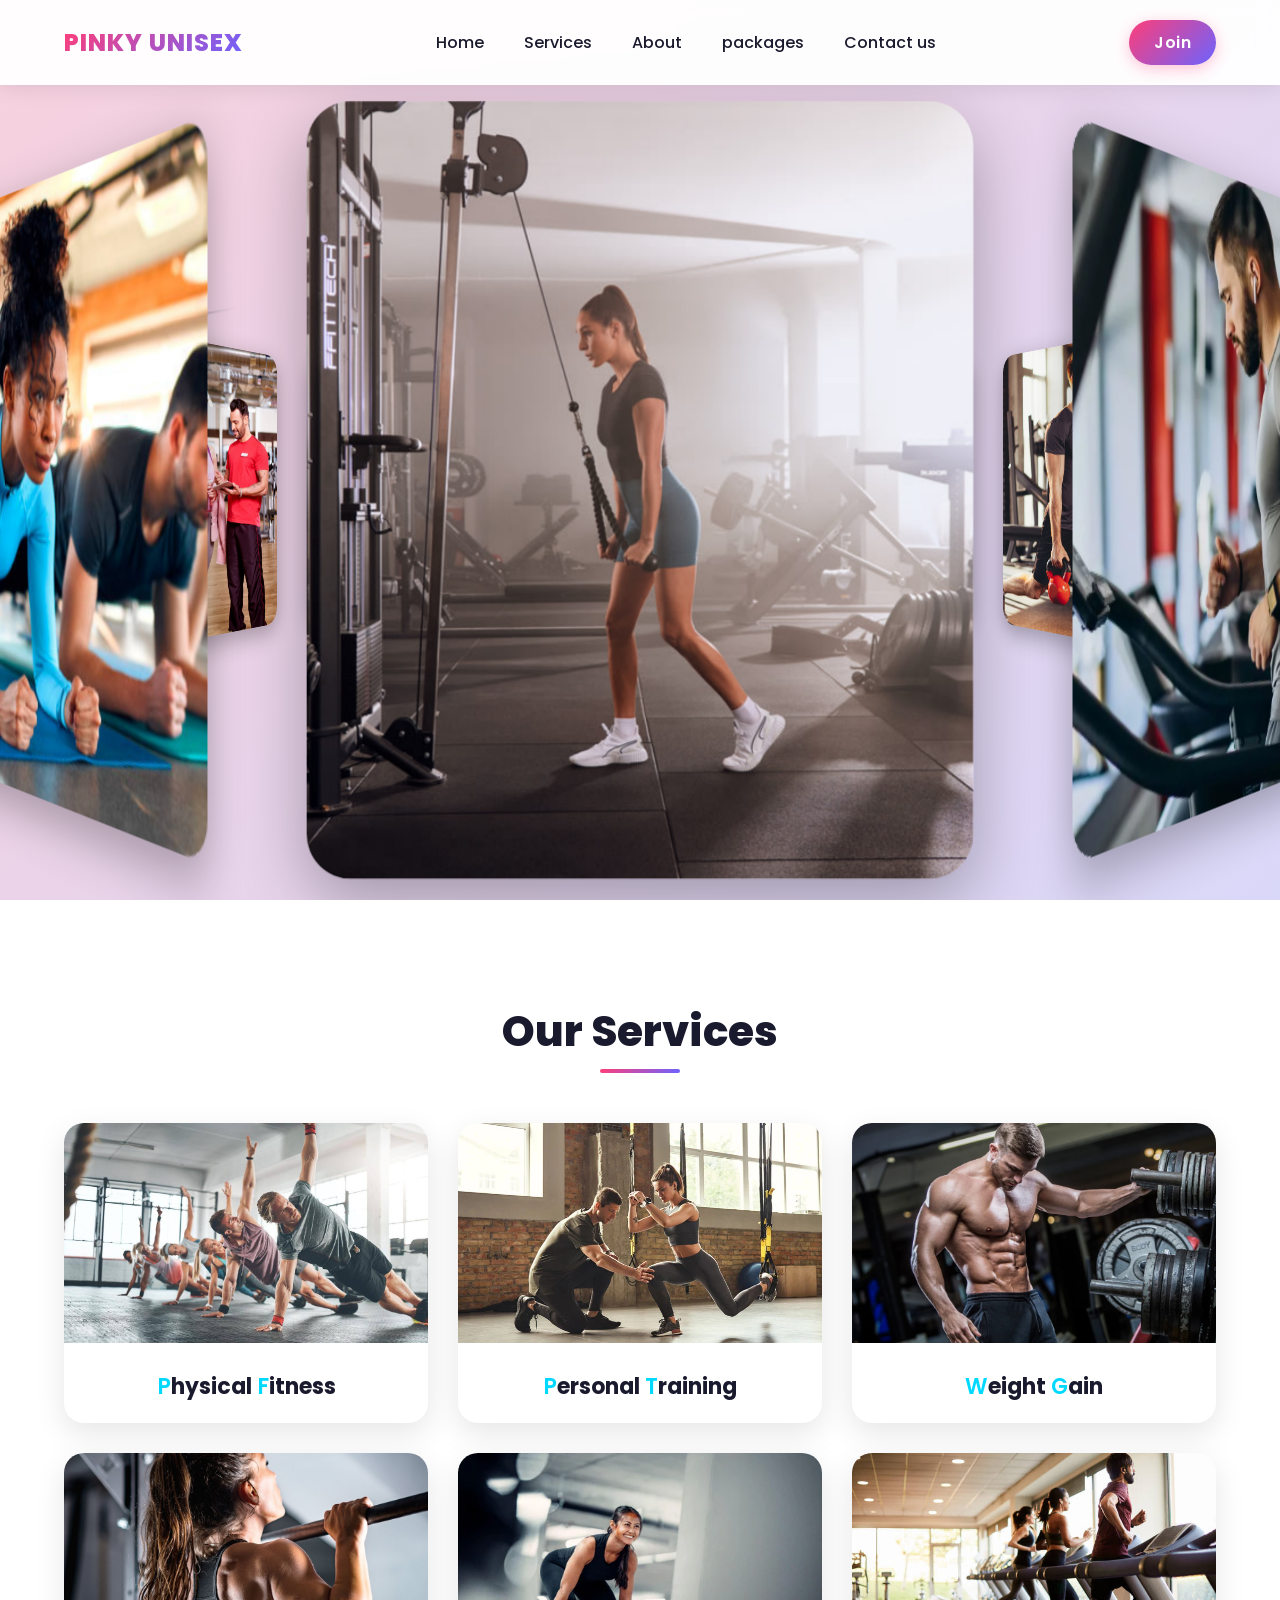
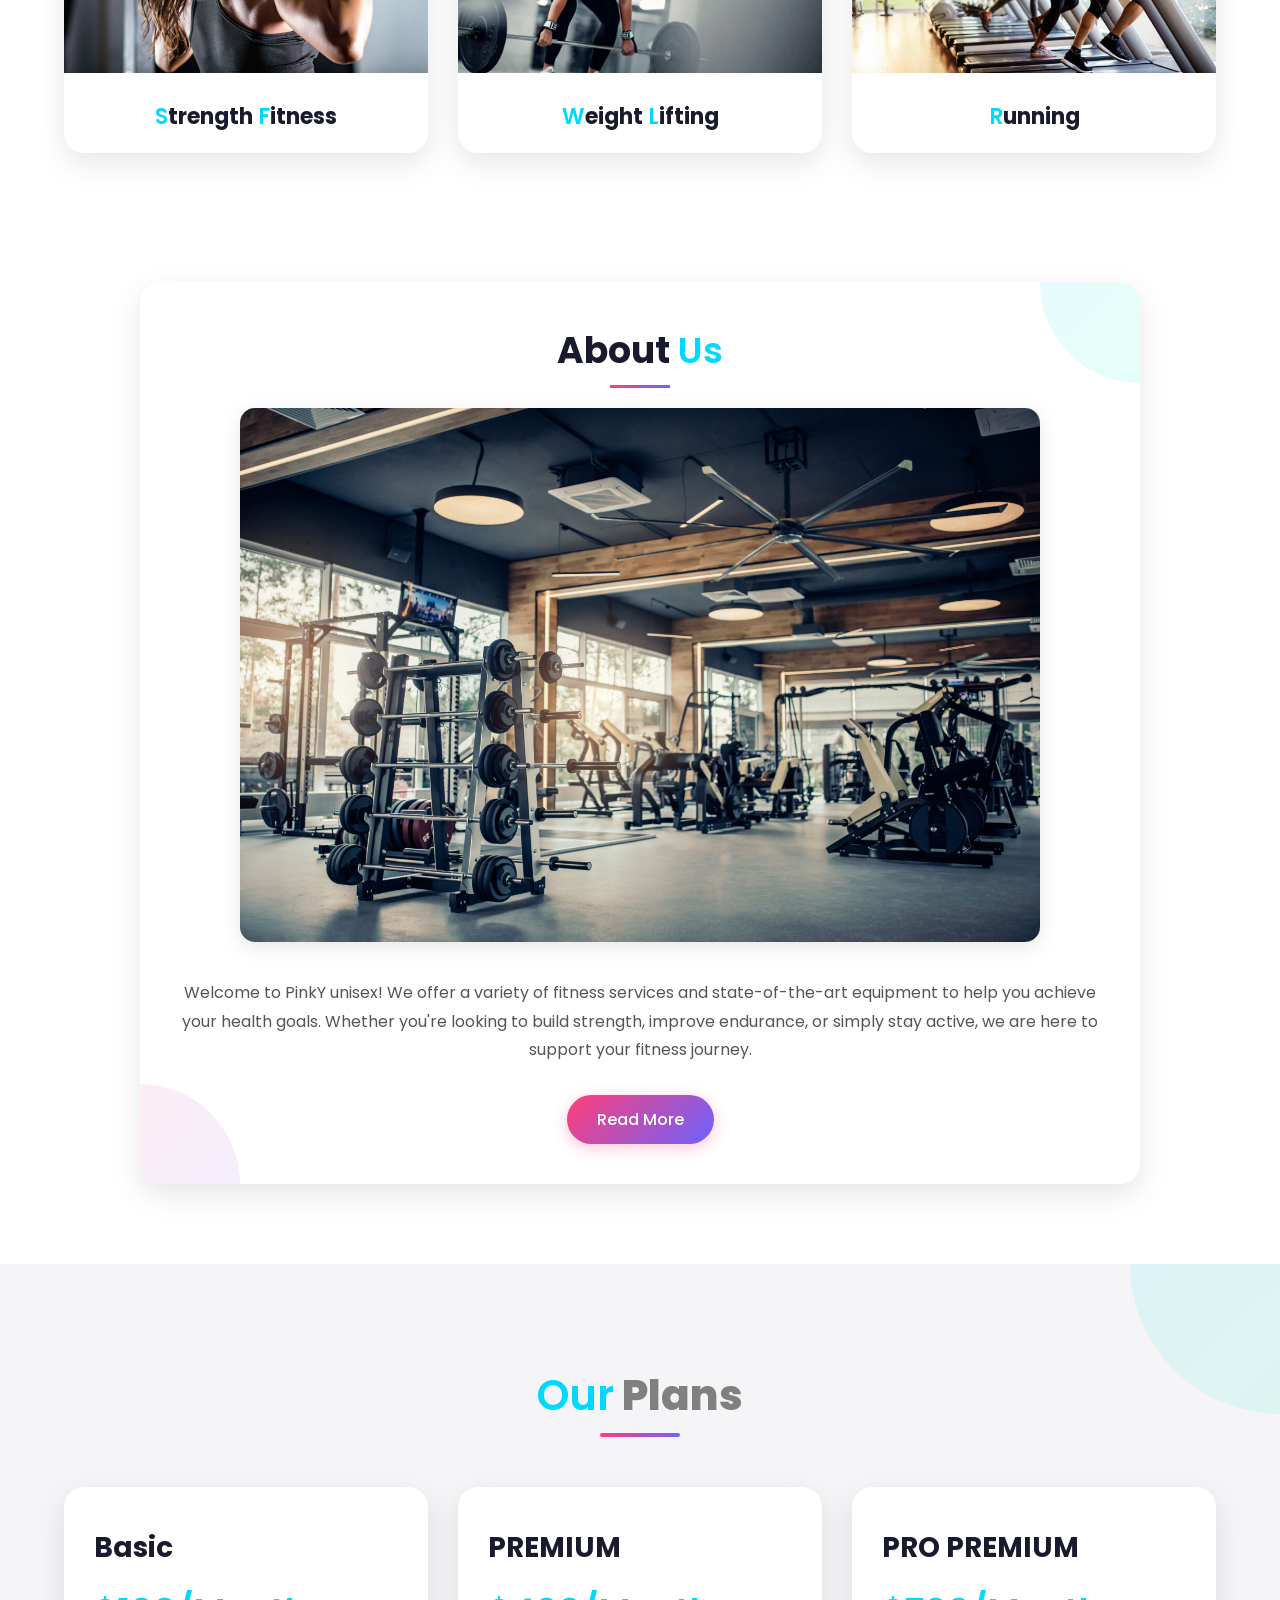
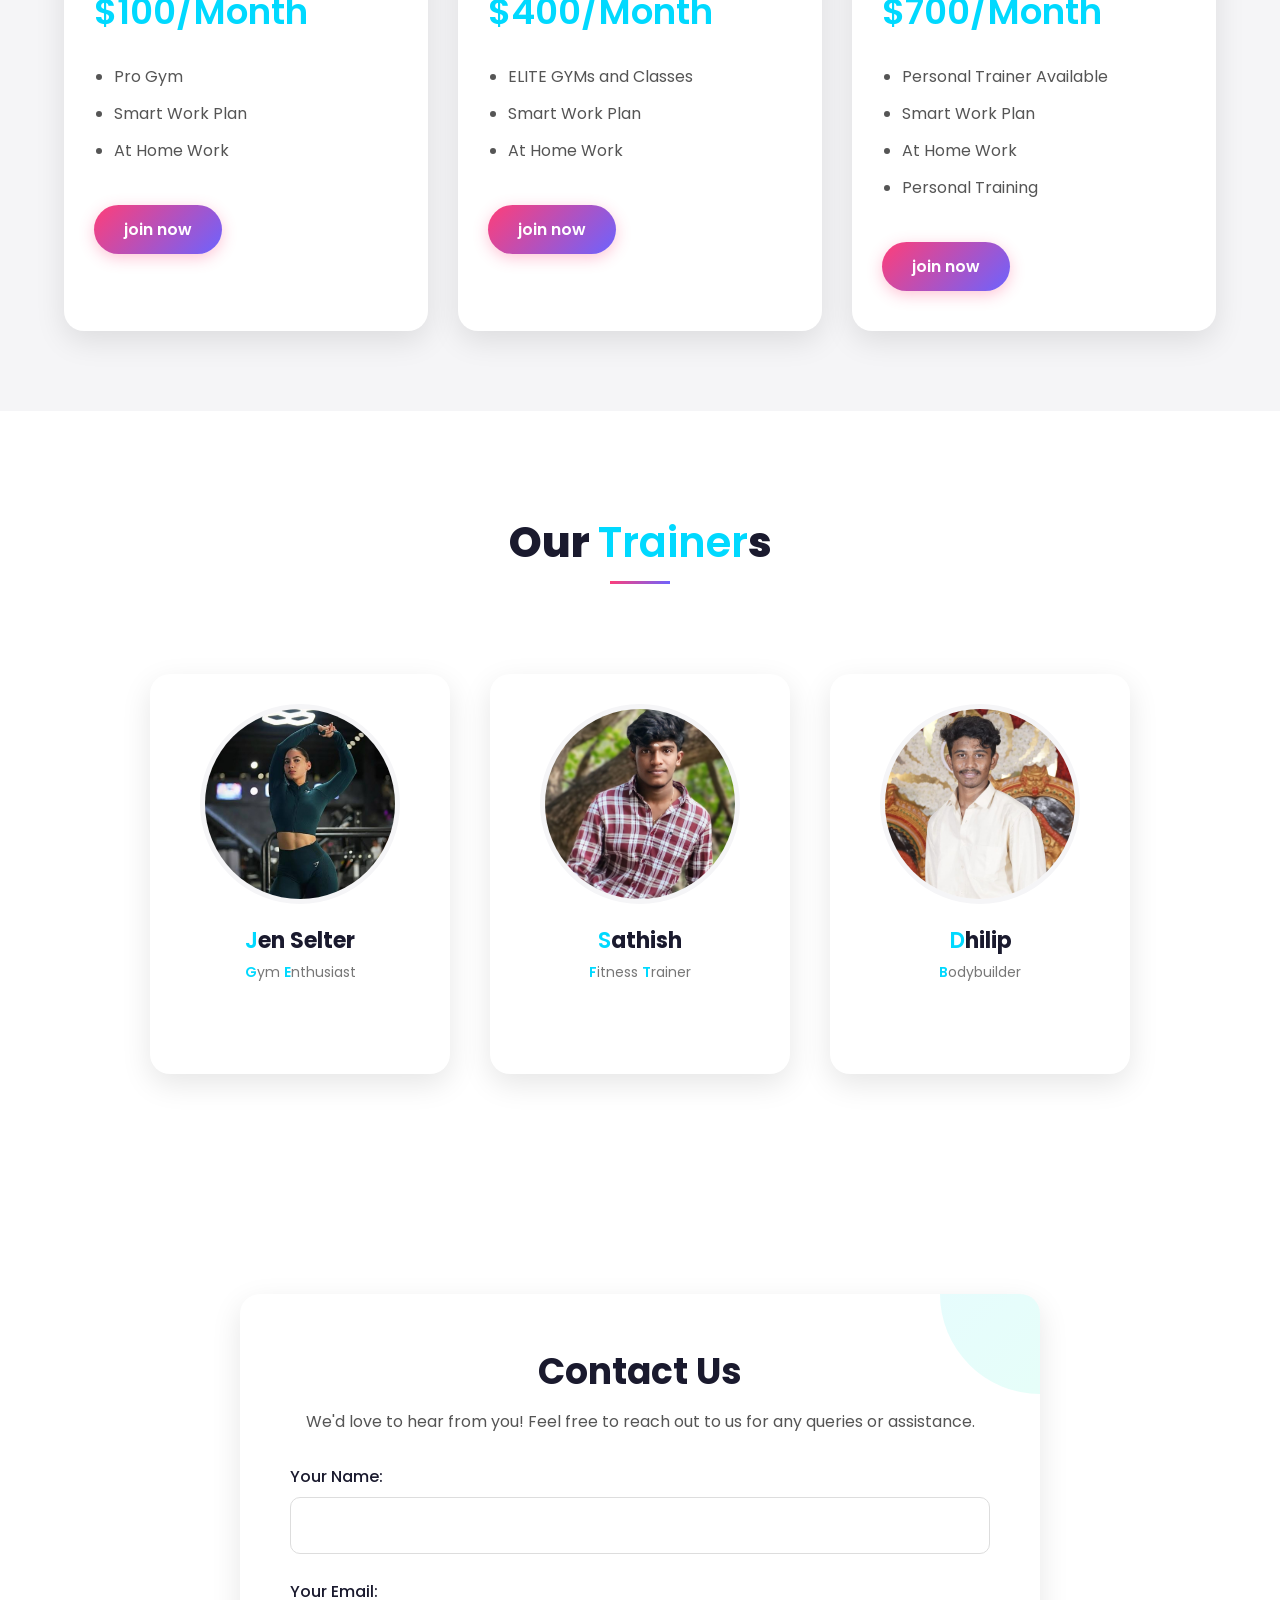
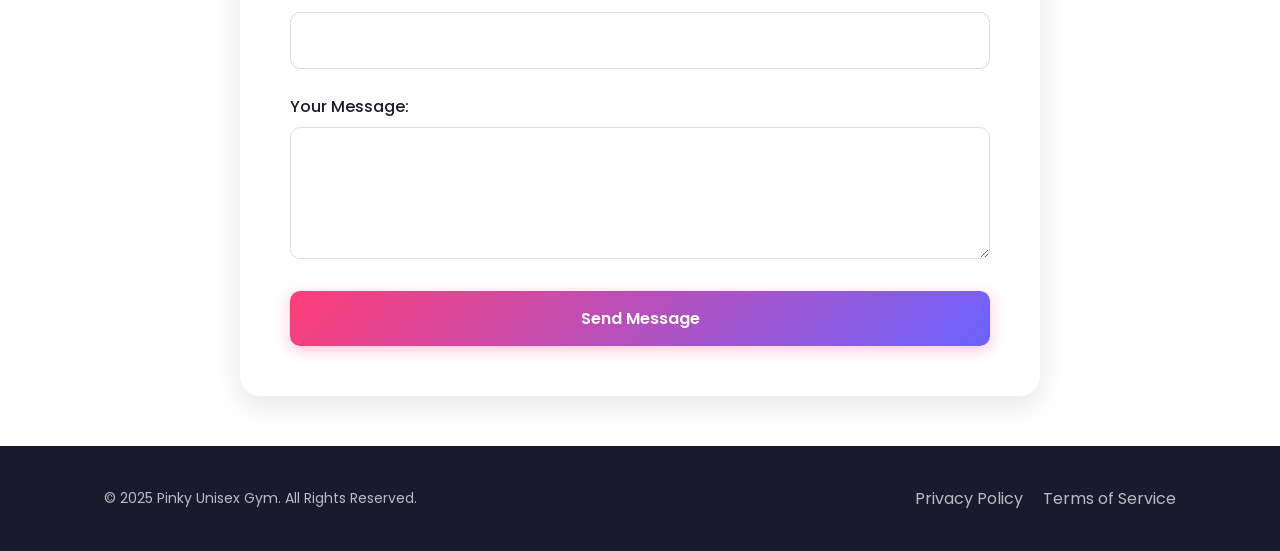
<file: index.html>
<!DOCTYPE html>
<html lang="en">
<head>
    <meta charset="UTF-8">
    <meta name="viewport" content="width=device-width, initial-scale=1.0">
    <title>Pinky Unisex Gym</title>
    <link rel="stylesheet" href="style.css">
</head>
<body>
    <header>
        <a href="#" class="logo"> <span2>pin</span2><span>ky <span1>uni</span1>sex</span> </a>
        <nav>
            <ul class="nav">
                <li><a href="#Home">Home</a></li>
                <li><a href="#Services">Services</a></li>
                <li><a href="#About">About</a></li>
                <li><a href="#Plans">packages</a></li>
                <li><a href="#contact">Contact us</a></li>
            </ul>
        </nav>
        <!-- join -->
        <a href="#contact" class="login">Join </a>
    </header>

    <!-- Home Banner -->
    <section>
        <div class="banner" style="--quantity:10" id="Home">
            <div class="slider">
                <div class="item" style="--position:1"><img src="gym1.jpg" alt="Gym Image 1"></div>
                <div class="item" style="--position:2"><img src="gym2.webp" alt="Gym Image 2"></div>
                <div class="item" style="--position:3"><img src="gym4.jpg" alt="Gym Image 3"></div>
                <div class="item" style="--position:4"><img src="gym5.webp" alt="Gym Image 4"></div>
                <div class="item" style="--position:5"><img src="gym6.webp" alt="Gym Image 5"></div>
                <div class="item" style="--position:6"><img src="gym7.webp" alt="Gym Image 6"></div>
                <div class="item" style="--position:7"><img src="gym8.jpg" alt="Gym Image 7"></div>
                <div class="item" style="--position:8"><img src="fitness1.jpg" alt="Fitness Image 1"></div>
                <div class="item" style="--position:9"><img src="fitness2.jpg" alt="Fitness Image 2"></div>
                <div class="item" style="--position:10"><img src="fitness3.jpg" alt="Fitness Image 3"></div>
            </div>
        </div>
    </section>
    
    <!-- Services Section -->
    <section class="services" id="Services">
        <h2 class="heading">Our <span3>Services</span3></h2>
        <div class="services-content">
            <div class="row">
                <img src="physical.jpg" alt="Physical Fitness">
                <h4><span4>P</span4>hysical <span4>F</span4>itness</h4>
            </div>
            <div class="row">
                <img src="personal.webp" alt="Personal Training">
                <h4><span4>P</span4>ersonal <span4>T</span4>raining</h4>
            </div>
            <div class="row">
                <img src="gain.webp" alt="Weight Gain">
                <h4><span4>W</span4>eight <span4>G</span4>ain</h4>
            </div>
            <div class="row">
                <img src="strength.jpeg" alt="Strength Fitness">
                <h4><span4>S</span4>trength <span4>F</span4>itness</h4>
            </div>
            <div class="row">
                <img src="l.webp" alt="Weight Lifting">
                <h4><span4>W</span4>eight <span4>L</span4>ifting</h4>
            </div>
            <div class="row">
                <img src="run.jpg" alt="Running">
                <h4><span4>R</span4>unning</h4>
            </div>
        </div>
    </section>
    
    <!-- About Section -->
    <section class="about-section" id="About">
        <h2>About <span4>Us</span4></h2>
        <div class="about-content">
            <img src="about.jpg" alt="Gym Image" class="about-image">
            
            <p>Welcome to PinkY unisex! We offer a variety of fitness services and state-of-the-art equipment to help you achieve your health goals. Whether you're looking to build strength, improve endurance, or simply stay active, we are here to support your fitness journey.</p>
            <div id="extra-content" class="extra-content" style="display: none;">
                <p>At PinkY unisex, our mission is to provide a friendly, motivating environment that encourages individuals to lead healthier lives. Our team consists of experienced trainers who are dedicated to helping you every step of the way. Join us today and experience a new level of fitness!</p>
            </div>
            <button id="read-more-btn" onclick="toggleContent()">Read More</button>
        </div>
    </section>
    
    <!-- Plans Section -->
    <section class="plans" id="Plans">
        <h2 class="heading" style="color: gray;"><span4>Our</span4> Plans</h2>
        <div class="plan-content">
            <div class="box">
                <h3>Basic</h3>
                <h2><span4>$100/Month</span4></h2>
                <ul>
                    <li>Pro Gym</li>
                    <li>Smart Work Plan</li>
                    <li>At Home Work</li>
                </ul>
                <a href="#">join now</a>
            </div>
            <div class="box">
                <h3>PREMIUM</h3>
                <h2><span4>$400/Month</span4></h2>
                <ul>
                    <li>ELITE GYMs and Classes</li>
                    <li>Smart Work Plan</li>
                    <li>At Home Work</li>
                </ul>
                <a href="#">join now</a>
            </div>
            <div class="box">
                <h3>PRO PREMIUM</h3>
                <h2><span4>$700/Month</span4></h2>
                <ul>
                    <li>Personal Trainer Available</li>
                    <li>Smart Work Plan</li>
                    <li>At Home Work</li>
                    <li>Personal Training</li>
                </ul>
                <a href="#">join now</a>
            </div>
        </div>
    </section>
    <!-- Trainers Section -->
    <div class="review">
        <h1>Our <span4>Trainer</span4>s</h1>
    </div>
    <div class="review-container">
        <div class="card1">
            <div class="card-inner">
                <!-- Front of the Card -->
                <div class="card-front">
                    <img src="jen selter.jpg" alt="Jen Selter">
                    <h2><span4>J</span4>en Selter</h2>
                    <p><span4>G</span4>ym <span4>E</span4>nthusiast</p>
                </div>
                <!-- Back of the Card -->
                <div class="card-back">
                    <img src="jen selter1.jpg" alt="Jen Selter">
                    <p>"This gym has helped me achieve my fitness goals. The trainers are amazing, and the atmosphere is motivating!"</p>
                </div>
            </div>
        </div>
        <div class="card1">
            <div class="card-inner">
                <!-- Front of the Card -->
                <div class="card-front">
                    <img src="111.jpg" alt="Sathish">
                    <h2><span4>S</span4>athish</h2>
                    <p><span4>F</span4>itness <span4>T</span4>rainer</p>
                </div>
                <!-- Back of the Card -->
                <div class="card-back">
                    <img src="sathish1.jpg" alt="Sathish">
                    <p>"Great gym with excellent equipment. I love the community here!"</p>
                </div>
            </div>
        </div>
        <div class="card1">
            <div class="card-inner">
                <!-- Front of the Card -->
                <div class="card-front">
                    <img src="dhilip.jpg" alt="Dhilip">
                    <h2><span4>D</span4>hilip</h2>
                    <p><span4>B</span4>odybuilder</p>
                </div>
                <!-- Back of the Card -->
                <div class="card-back">
                    <img src="dhilip11.jpg" alt="Dhilip">
                    <p>"The gym has everything I need to build strength and stay fit!"</p>
                </div>
            </div>
        </div>
    </div>
    
    <!-- Contact Section -->
    <section class="contact-section" id="contact" style="margin-top: 200px;">
        <h1>Contact Us</h1>
        <p>We'd love to hear from you! Feel free to reach out to us for any queries or assistance.</p>
        <form id="contactForm">
            <div class="form-group">
                <label for="name">Your Name:</label>
                <input type="text" id="name" name="name" required>
            </div>
            <div class="form-group">
                <label for="email">Your Email:</label>
                <input type="email" id="email" name="email" required>
            </div>
            <div class="form-group">
                <label for="message">Your Message:</label>
                <textarea id="message" name="message" rows="4" required></textarea>
            </div>
            <button type="submit">Send Message</button>
        </form>
    </section>
    
    <!-- Footer -->
    <footer>
        <div class="footer-container">
            <p>&copy; 2025 Pinky Unisex Gym. All Rights Reserved.</p>
            <ul>
                <li><a href="#">Privacy Policy</a></li>
                <li><a href="#">Terms of Service</a></li>
            </ul>
        </div>
    </footer>
    
    <!-- Scripts -->
    <script>
        // Toggle Read More/Less functionality
        function toggleContent() {
            const extraContent = document.getElementById('extra-content');
            const btn = document.getElementById('read-more-btn');
            if (extraContent.style.display === "none") {
                extraContent.style.display = "block";
                btn.textContent = "Read Less";
            } else {
                extraContent.style.display = "none";
                btn.textContent = "Read More";
            }
        }
        
        // Card flip on hover
        document.querySelectorAll('.card1').forEach(card => {
            card.addEventListener('mouseover', () => {
                card.querySelector('.card-inner').style.transform = 'rotateY(180deg)';
            });
    
            card.addEventListener('mouseout', () => {
                card.querySelector('.card-inner').style.transform = 'rotateY(0deg)';
            });
        });
        
        // Contact form submission
        document.getElementById('contactForm').addEventListener('submit', function(e) {
            e.preventDefault();
            const name = document.getElementById('name').value;
            const email = document.getElementById('email').value;
            const message = document.getElementById('message').value;
            
            alert(`Thank you ${name} for your message! We will get back to you at ${email} soon.`);
            this.reset();
        });
    </script>
</body>
</html>
</file>
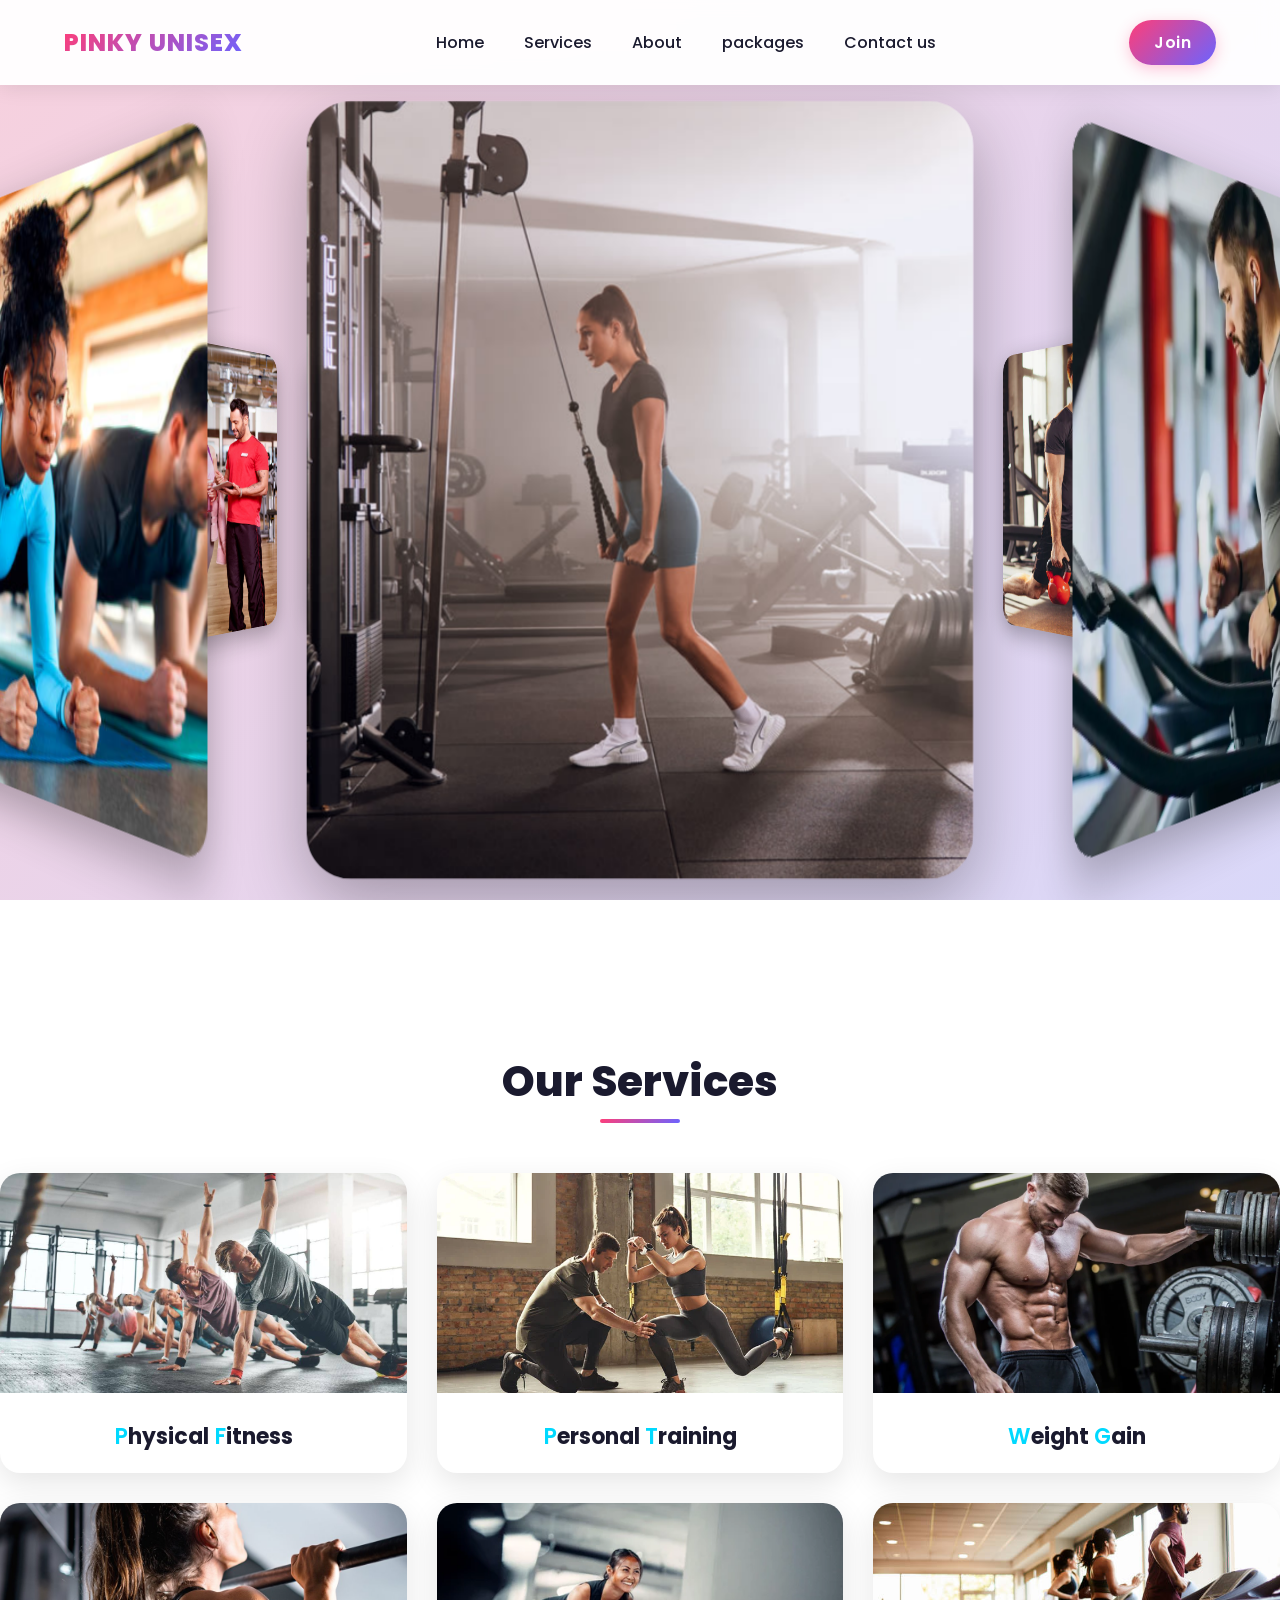
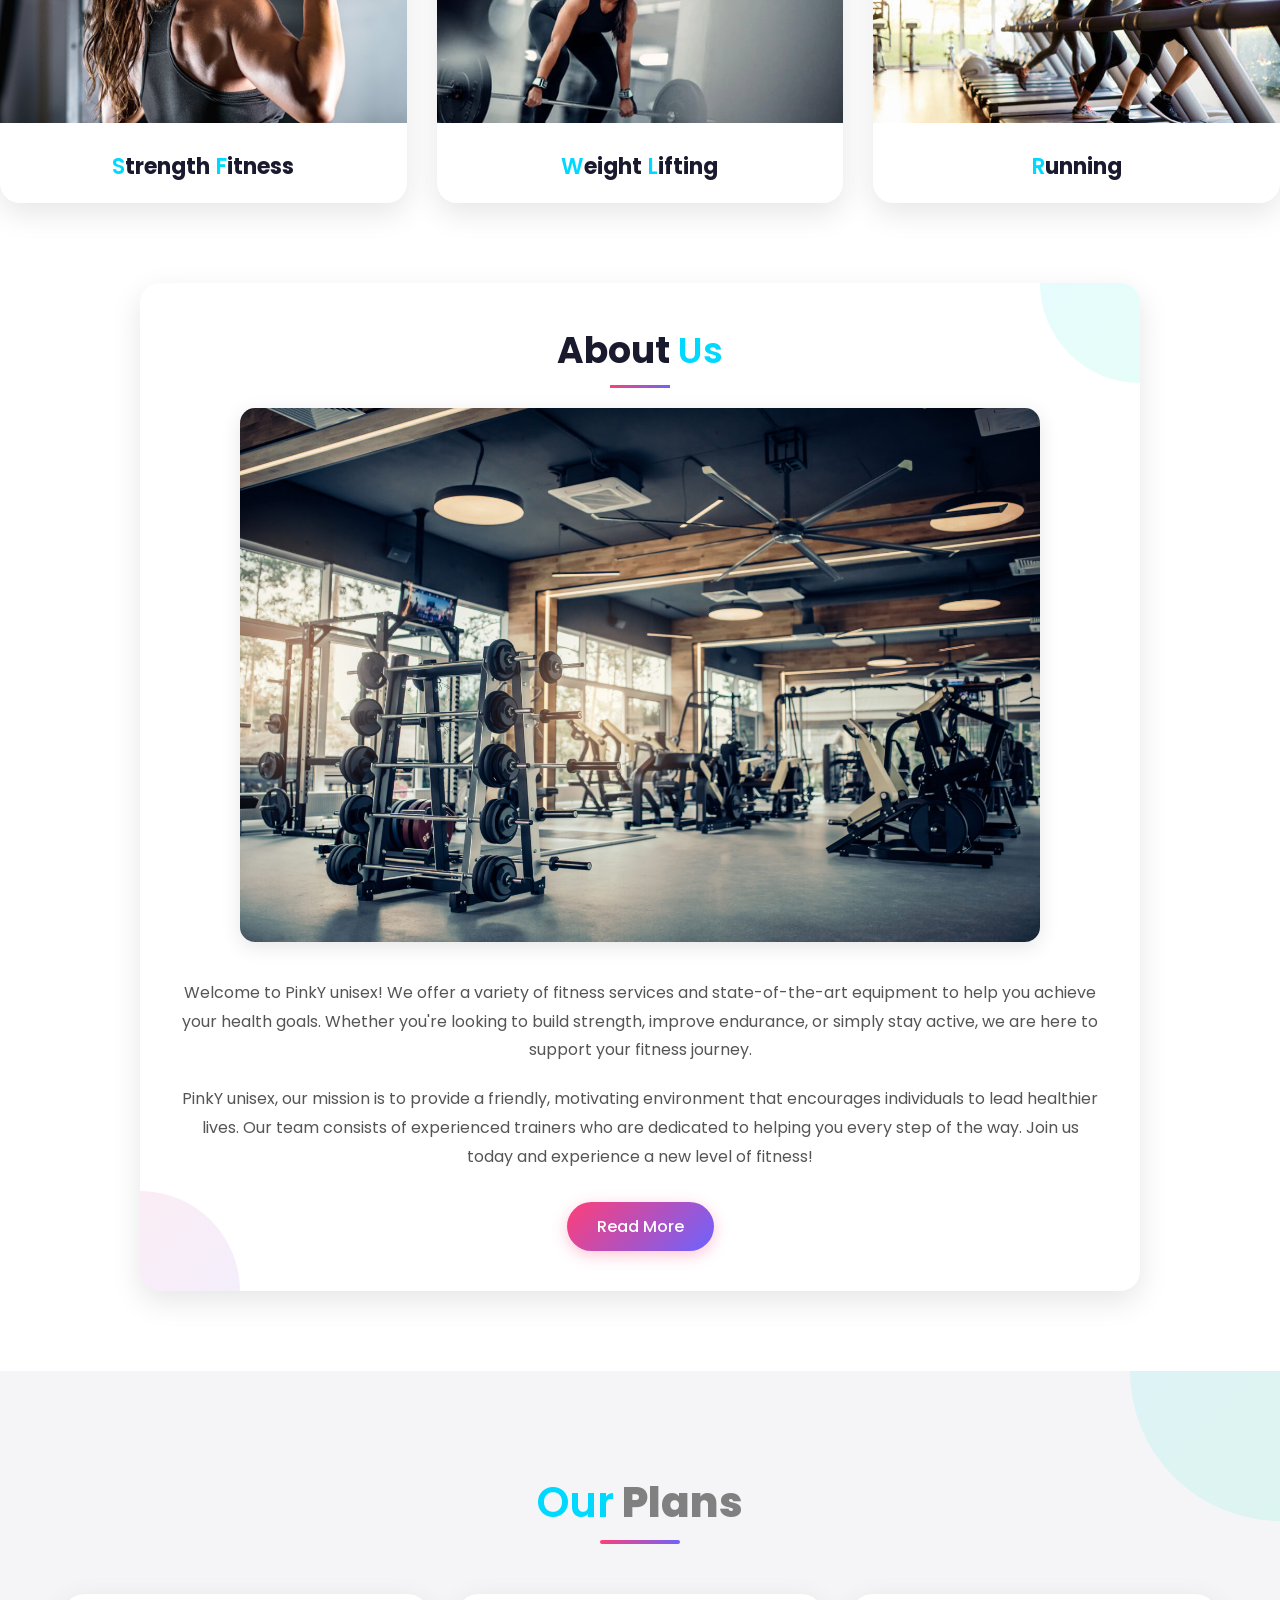
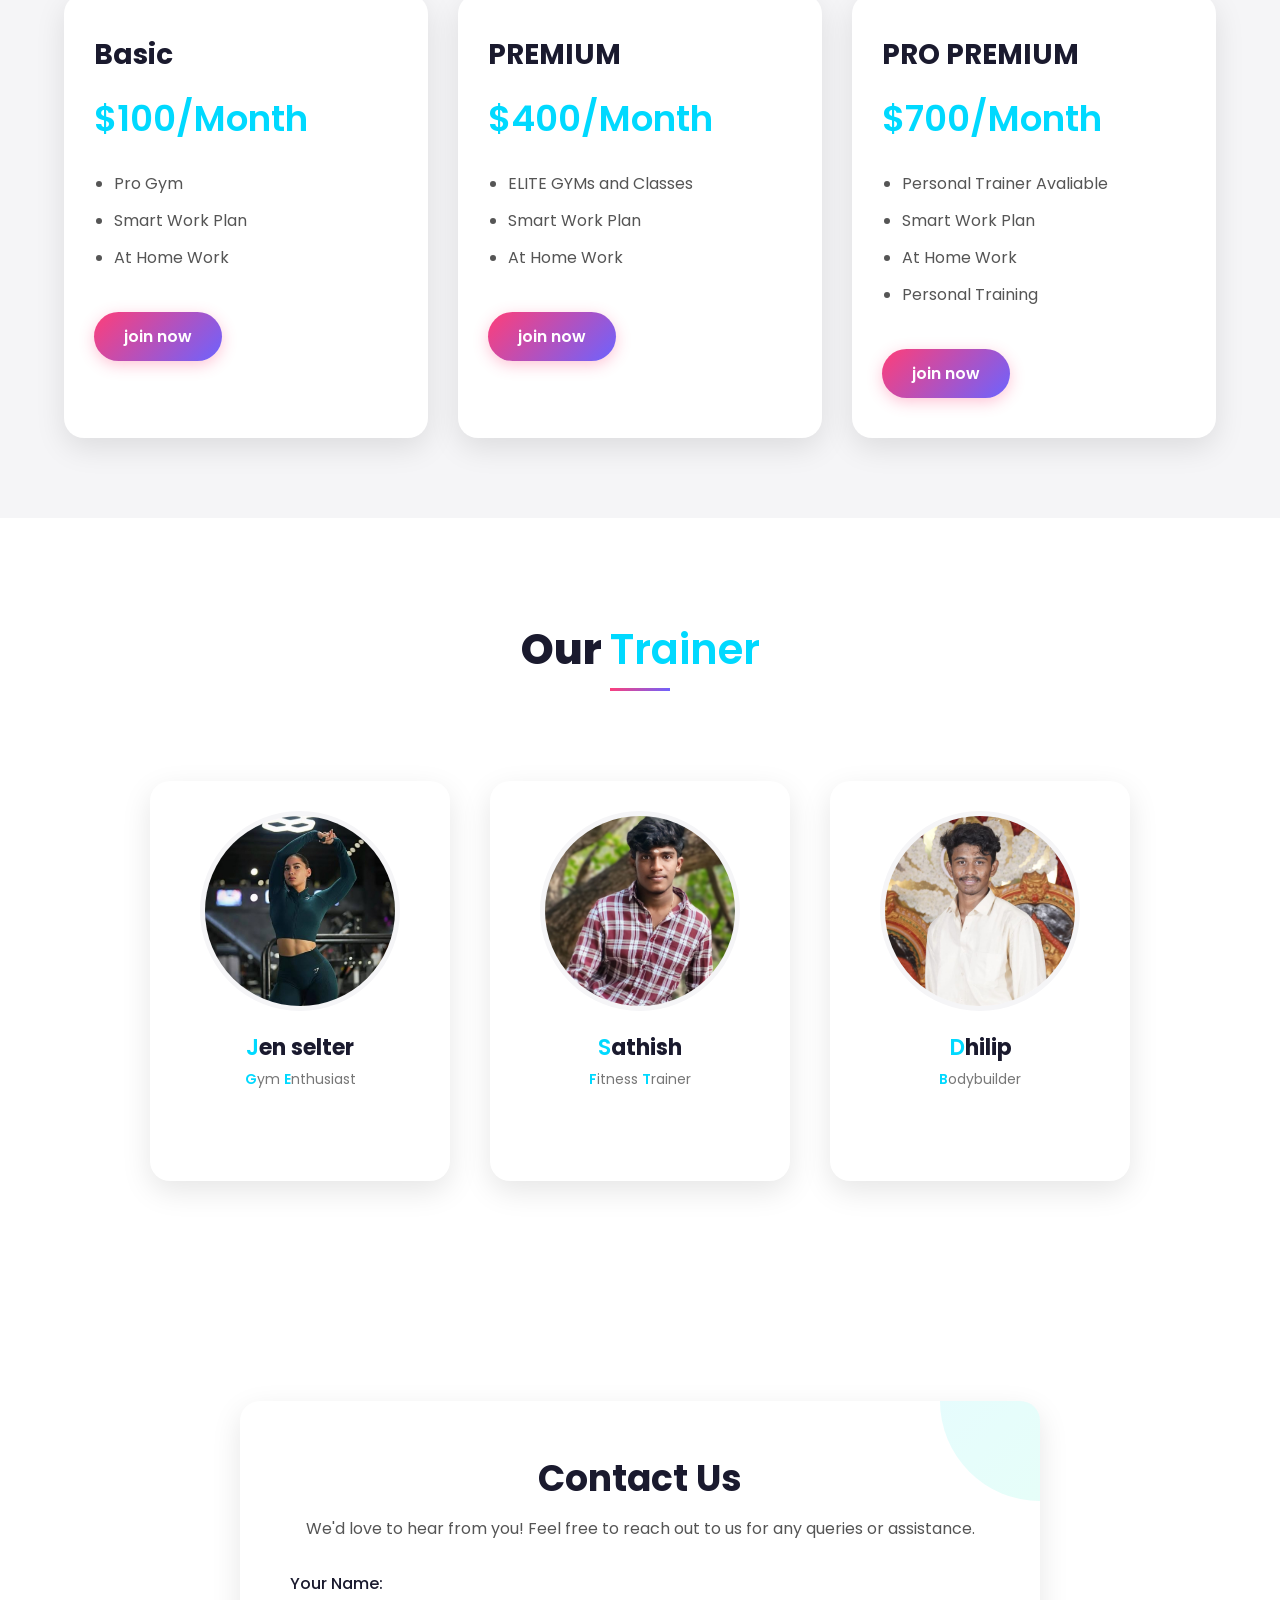
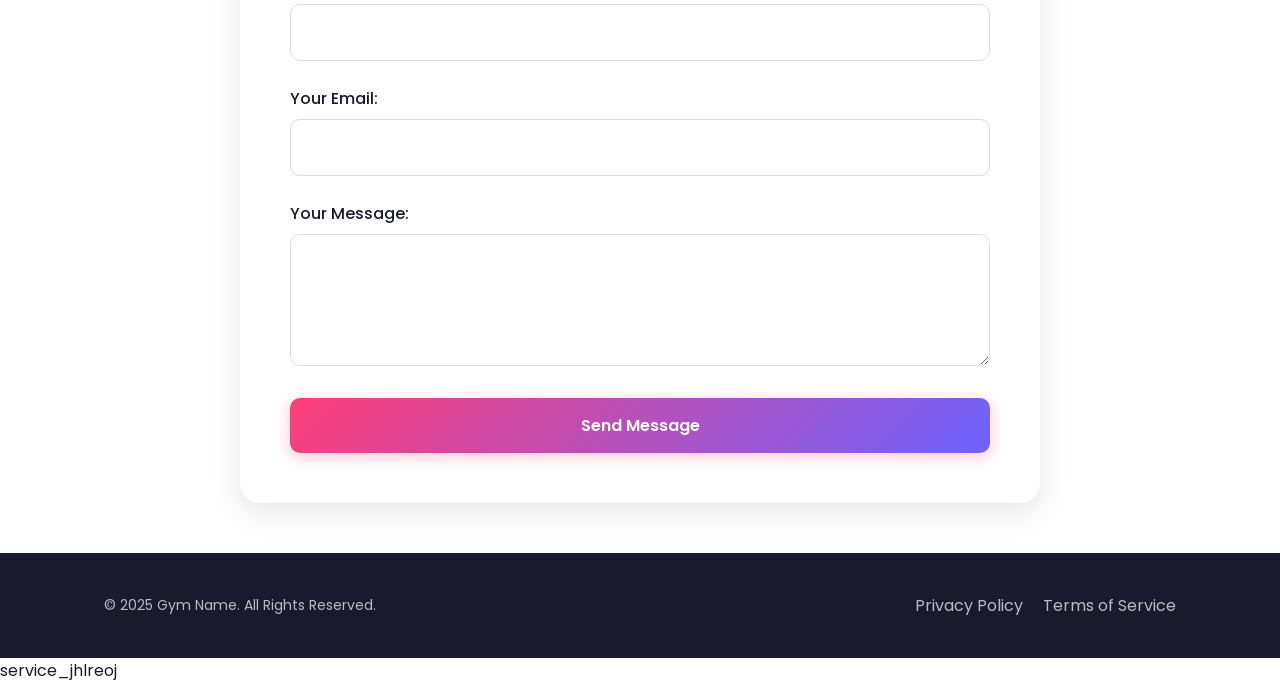
<file: demo.html>
<!DOCTYPE html>
<html lang="en">
<head>
    <meta charset="UTF-8">
    <meta name="viewport" content="width=device-width, initial-scale=1.0">
    <title>Document</title>
    <link rel="stylesheet" href="style.css">
</head>
<body>
    <header>
        <a href="#" class="logo"> <span2>pin</span2><span>ky <span1>uni</span1>sex</span> </a>
        <nav>
            <ul class="nav">
                <li><a href="#Home">Home</a></li>
                <li><a href="#Services">Services</a></li>
                <li><a href="#About">About</a></li>
                <li><a href="#Plans">packages</a></li>
                <li><a href="#contact">Contact us</a></li>
            </ul>
        </nav>
        <a href="#" class="login">Join </a>
    </header>

<section>
    <div class="banner"  style="--quantity:10" id="Home">
        <div class="slider">
            <div class="item" style="--position:1"><img src="gym1.jpg" alt=""></div>
            <div class="item" style="--position:2"><img src="gym2.webp" alt=""></div>
            <div class="item" style="--position:3"><img src="gym4.jpg" alt=""></div>
            <div class="item" style="--position:4"><img src="gym5.webp" alt=""></div>
            <div class="item" style="--position:5"><img src="gym6.webp" alt=""></div>
            <div class="item" style="--position:6"><img src="gym7.webp" alt=""></div>
            <div class="item" style="--position:7"><img src="gym8.jpg" alt=""></div>
            <div class="item" style="--position:8"><img src="fitness1.jpg" alt=""></div>
            <div class="item" style="--position:9"><img src="fitness2.jpg" alt=""></div>
            <div class="item" style="--position:10"><img src="fitness3.jpg" alt=""></div>
        </div>
    </div></section>
    <!-- services -->
    <section class="services" id="Services"></section>
    <h2 class="heading">Our  <span3>Services</span3></h2>

    <div class="services-content">
        <div class="row">
            <img src="physical.jpg" alt="">
            <h4><span4>P</span4>hysical <span4>F</span4>itness</h4>
        </div>

        <div class="row">
            <img src="personal.webp" alt="">
            <h4><span4>P</span4>ersonal <span4>T</span4>raining</h4>
        </div>
        <div class="row">
            <img src="gain.webp" alt="">
            <h4><span4>W</span4>eight <span4>G</span4>ain</h4>
        </div>
        <div class="row">
            <img src="strength.jpeg" alt="">
            <h4><span4>S</span4>trength <span4>F</span4>itness</h4>
        </div>
        <div class="row">
            <img src="l.webp" alt="">
            <h4><span4>W</span4>eight <span4>L</span4>ifting</h4>
        </div>
        <div class="row">
            <img src="run.jpg" alt="">
            <h4><span4>R</span4>unning</h4>
        </div>
    </div>
    <!-- about -->
    <section class="about-section" id="About">
        <h2>About <span4>Us</span4></h2>
        <div class="about-content">
            <img src="about.jpg" alt="Gym Image" class="about-image">

            
            <p>Welcome to PinkY unisex! We offer a variety of fitness services and state-of-the-art equipment to help you achieve your health goals. Whether you're looking to build strength, improve endurance, or simply stay active, we are here to support your fitness journey.</p>
            <div id="extra-content" class="extra-content">
                <p>PinkY unisex, our mission is to provide a friendly, motivating environment that encourages individuals to lead healthier lives. Our team consists of experienced trainers who are dedicated to helping you every step of the way. Join us today and experience a new level of fitness!</p>
            </div>
            <button id="read-more-btn" onclick="toggleContent()">Read More</button>
        </div>
    </section>
    <script>
        function toggleContent() {
            const extraContent = document.getElementById('extra-content');
            const btn = document.getElementById('read-more-btn');
            if (extraContent.style.display === "none") {
                extraContent.style.display = "block";
                btn.textContent = "Read Less";
            } else {
                extraContent.style.display = "none";
                btn.textContent = "Read More";
            }
        }
    </script>

    <section class="plans" id="Plans">
        <h2 class="heading" style="color: gray;"><span4>Our</span4> Plans</h2>
           <div class="plan-content">
            <div class="box">
                <h3>Basic</h3>
                <h2><span4>$100/Month</span4></h2>
                <ul>
                    <li>Pro Gym</li>
                    <li>Smart Work Plan</li>
                    <li>At Home Work</li>
                </ul>
                <a href="#">
                    join now
                </a>
            </div>

            <div class="box">
                <h3>PREMIUM</h3>
                <h2><span4>$400/Month</span4></h2>
                <ul>
                    <li>ELITE GYMs and Classes</li>
                    <li>Smart Work Plan</li>
                    <li>At Home Work</li>
                    
                </ul>
                <a href="#">
                    join now
                </a>
            </div>

            <div class="box">
                <h3>PRO PREMIUM</h3>
                <h2><span4>$700/Month</span4></h2>
                <ul>
                    <li>Personal Trainer Avaliable</li>
                    <li>Smart Work Plan</li>
                    <li>At Home Work</li>
                    <li>Personal Training</li>
                </ul>
                <a href="#">
                    join now
                </a>
            </div>  

           </div>  
    </section>


    <!-- review -->
    <div class="review">
        <h1>Our <span4>Trainer</span4></h1>
    </div>
    
    <div class="review-container">
        <div class="card1">
            <div class="card-inner">
                <!-- Front of the Card -->
                <div class="card-front">
                    <img src="jen selter.jpg" alt="Gym Member">
                    <h2><span4>J</span4>en selter</h2>
                    <p><span4>G</span4>ym <span4>E</span4>nthusiast</p>
                </div>
                <!-- Back of the Card -->
                <div class="card-back">
                    <img src="jen selter1.jpg" alt="">
                    <p>"This gym has helped me achieve my fitness goals. The trainers are amazing, and the atmosphere is motivating!"</p>
                </div>
            </div>
        </div>

        <div class="card1">
            <div class="card-inner">
                <!-- Front of the Card -->
                <div class="card-front">
                    <img src="111.jpg" alt="Gym Member">
                    <h2><span4>S</span4>athish</h2>
                    <p><span4>F</span4>itness <span4>T</span4>rainer</p>
                </div>
                <!-- Back of the Card -->
                <div class="card-back">
                    <img src="sathish1.jpg" alt="">
                    <p>"Great gym with excellent equipment. I love the community here!"</p>
                </div>
            </div>
        </div>
    
        <div class="card1">
            <div class="card-inner">
                <!-- Front of the Card -->
                <div class="card-front">
                    <img src="dhilip.jpg" alt="Gym Member">
                    <h2><span4>D</span4>hilip</h2>
                    <p><span4>B</span4>odybuilder</p>
                </div>
                <!-- Back of the Card -->
                <div class="card-back">
                    <img src="dhilip11.jpg" alt="">
                    <p>"The gym has everything I need to build strength and stay fit!"</p>
                </div>
            </div>
        </div>
    </div>
    
    <script>
        document.querySelectorAll('.card1').forEach(card => {
            card.addEventListener('mouseover', () => {
                card.querySelector('.card-inner').style.transform = 'rotateY(180deg)';
            });
    
            card.addEventListener('mouseout', () => {
                card.querySelector('.card-inner').style.transform = 'rotateY(0deg)';
            });
        });
    </script>
    <!-- contact us --> 
    <section class="contact-section" id="contact" style="margin-top: 200px;">
        <h1>Contact Us</h1>
        <p>We'd love to hear from you! Feel free to reach out to us for any queries or assistance.</p>
        <form action="/submit_form" method="POST">
            <div class="form-group">
                <label for="name">Your Name:</label>
                <input type="text" id="name" name="name" required>
            </div>
            <div class="form-group">
                <label for="email">Your Email:</label>
                <input type="email" id="email" name="email" required>
            </div>
            <div class="form-group">
                <label for="message">Your Message:</label>
                <textarea id="message" name="message" rows="4" required></textarea>
            </div>
            <button type="submit">Send Message</button>
        </form>
    </section>

    <!-- Footer -->
    <footer>
        <div class="footer-container">
            <p>&copy; 2025 Gym Name. All Rights Reserved.</p>
            <ul>
                <li><a href="/privacy-policy">Privacy Policy</a></li>
                <li><a href="/terms">Terms of Service</a></li>
            </ul>
        </div>
    </footer>
</body>
</html>
service_jhlreoj
</file>
<file: style.css>
/* Google Fonts Import */
@import url('https://fonts.googleapis.com/css2?family=Poppins:wght@300;400;500;600;700;800&display=swap');

/* Base Styles */
:root {
    --primary-color: #ff3e78; /* Pink primary color */
    --secondary-color: #00d9ff; /* Cyan secondary color */
    --accent-color: #6c63ff; /* Purple accent */
    --dark-color: #1a1a2e;
    --light-color: #ffffff;
    --gray-color: #f5f5f7;
    --gradient-primary: linear-gradient(135deg, var(--primary-color) 0%, var(--accent-color) 100%);
    --gradient-secondary: linear-gradient(135deg, var(--secondary-color) 0%, #00ffaa 100%);
    --box-shadow: 0 10px 30px rgba(0, 0, 0, 0.1);
    --box-shadow-hover: 0 15px 35px rgba(0, 0, 0, 0.2);
    --transition: all 0.3s ease;
}

* {
    margin: 0;
    padding: 0;
    box-sizing: border-box;
    font-family: 'Poppins', sans-serif;
    scroll-behavior: smooth;
}

body {
    background-color: var(--light-color);
    color: var(--dark-color);
    overflow-x: hidden;
}

a {
    text-decoration: none;
    color: inherit;
}

/* Header Styles */
header {
    display: flex;
    justify-content: space-between;
    position: fixed;
    z-index: 1000;
    width: 100%;
    padding: 20px 5%;
    background: rgba(255, 255, 255, 0.95);
    backdrop-filter: blur(10px);
    box-shadow: 0 2px 20px rgba(0, 0, 0, 0.1);
    align-items: center;
    transition: var(--transition);
}
.logo {
    cursor: pointer;
    font-size: 24px;
    text-transform: uppercase;
    letter-spacing: 1px;
    font-weight: 800;
    background: var(--gradient-primary);
    -webkit-background-clip: text;
    background-clip: text;
    -webkit-text-fill-color: transparent;
    transition: var(--transition);
}
.logo:hover {
    transform: scale(1.05);
}

span {
    color: var(--dark-color);
}

span1 {
    color: var(--secondary-color);
}
span2 {
    color: var(--primary-color);
}
span3 {
    color: var(--dark-color);
}
span4 {
    color: var(--secondary-color);
    font-weight: 600;
}
.nav {
    list-style: none;
    display: flex;
}
.nav li {
    display: inline-block;
    padding: 0 20px;
}
.nav li a {
    position: relative;
    font-size: 16px;
    font-weight: 500;
    color: var(--dark-color);
    transition: var(--transition);
}
.nav li a:hover {
    color: var(--primary-color);
}

.nav li a::after {
    content: '';
    position: absolute;
    width: 0;
    height: 2px;
    background: var(--gradient-primary);
    left: 0;
    bottom: -5px;
    transition: var(--transition);
}
.nav li a:hover::after {
    width: 100%;
}
.login {
    padding: 10px 25px;
    background: var(--gradient-primary);
    border-radius: 30px;
    color: white;
    font-weight: 600;
    letter-spacing: 0.5px;
    transition: var(--transition);
    box-shadow: 0 4px 15px rgba(255, 62, 120, 0.3);
}
.login:hover {
    transform: translateY(-3px);
    box-shadow: 0 8px 20px rgba(255, 62, 120, 0.4);
}
/* Banner/Slider Styles */
.banner {
    width: 100%;
    height: 100vh;
    text-align: center;
    overflow: hidden;
    position: relative;
    background: var(--gray-color);
    display: flex;
    align-items: center;
    justify-content: center;
    padding-top: 80px;
}
.banner::before {
    content: '';
    position: absolute;
    top: 0;
    left: 0;
    width: 100%;
    height: 100%;
    background: linear-gradient(135deg, rgba(255, 62, 120, 0.2) 0%, rgba(108, 99, 255, 0.2) 100%);
    z-index: 1;
}
.banner .slider {
    position: relative;
    width: 300px;
    height: 350px;
    transform-style: preserve-3d;
    transform: perspective(1000px);
    animation: autoRun 20s linear infinite;
    z-index: 2;
}
@keyframes autoRun {
    from {
        transform: perspective(1000px) rotateX(-5deg) rotateY(0deg);
    }

    to {
        transform: perspective(1000px) rotateX(-5deg) rotateY(360deg);
    }
}
.banner .slider .item {
    position: absolute;
    inset: 0;
    transform: rotateY(calc((var(--position) - 1) * (360 / var(--quantity)) * 1deg)) translateZ(550px);
    overflow: hidden;
    border-radius: 20px;
    box-shadow: 0 10px 30px rgba(0, 0, 0, 0.3);
    transition: var(--transition);
}
.banner .slider .item img {
    width: 100%;
    height: 100%;
    object-fit: cover;
    transition: var(--transition);
}
.banner .slider .item:hover img {
    transform: scale(1.1);
}
/* Services Section */
.services {
    padding: 100px 5% 50px;
    background-color: var(--light-color);
}
.heading {
    text-align: center;
    font-size: 42px;
    font-weight: 800;
    margin-bottom: 20px;
    position: relative;
    color: var(--dark-color);
}
.heading::after {
    content: '';
    position: absolute;
    width: 80px;
    height: 4px;
    background: var(--gradient-primary);
    bottom: -10px;
    left: 50%;
    transform: translateX(-50%);
    border-radius: 2px;
}

.services-content {
    display: grid;
    grid-template-columns: repeat(auto-fit, minmax(300px, 1fr));
    gap: 30px;
    margin-top: 60px;
}

.row {
    background: white;
    border-radius: 20px;
    overflow: hidden;
    box-shadow: var(--box-shadow);
    transition: var(--transition);
    position: relative;
}

.row::before {
    content: '';
    position: absolute;
    top: 0;
    left: 0;
    width: 100%;
    height: 100%;
    background: var(--gradient-primary);
    opacity: 0;
    transition: var(--transition);
    z-index: 1;
}

.row img {
    height: 220px;
    width: 100%;
    object-fit: cover;
    transition: var(--transition);
}

.row h4 {
    font-size: 22px;
    font-weight: 700;
    padding: 20px;
    text-align: center;
    position: relative;
    z-index: 2;
    transition: var(--transition);
}

.row:hover {
    transform: translateY(-10px);
    box-shadow: var(--box-shadow-hover);
}

.row:hover img {
    transform: scale(1.1);
}

.row:hover h4 {
    color: var(--primary-color);
}

/* About Section */
.about-section {
    text-align: center;
    padding: 40px;
    background-color: white;
    max-width: 1000px;
    margin: 80px auto;
    box-shadow: var(--box-shadow);
    border-radius: 20px;
    position: relative;
    overflow: hidden;
}

.about-section::before {
    content: '';
    position: absolute;
    width: 200px;
    height: 200px;
    background: var(--gradient-secondary);
    border-radius: 50%;
    top: -100px;
    right: -100px;
    opacity: 0.1;
}

.about-section::after {
    content: '';
    position: absolute;
    width: 200px;
    height: 200px;
    background: var(--gradient-primary);
    border-radius: 50%;
    bottom: -100px;
    left: -100px;
    opacity: 0.1;
}

.about-section h2 {
    font-size: 36px;
    margin-bottom: 30px;
    color: var(--dark-color);
    position: relative;
    display: inline-block;
}

.about-section h2::after {
    content: '';
    position: absolute;
    width: 60px;
    height: 3px;
    background: var(--gradient-primary);
    bottom: -10px;
    left: 50%;
    transform: translateX(-50%);
}

.about-image {
    width: 100%;
    max-width: 800px;
    border-radius: 15px;
    margin-bottom: 30px;
    box-shadow: 0 5px 20px rgba(0, 0, 0, 0.1);
    transition: var(--transition);
}

.about-image:hover {
    transform: scale(1.02);
    box-shadow: 0 10px 30px rgba(0, 0, 0, 0.15);
}

.about-content p {
    font-size: 16px;
    line-height: 1.8;
    margin-bottom: 20px;
    color: #555;
}
.extra-content {
    margin-top: 20px;
}
button#read-more-btn {
    padding: 12px 30px;
    background: var(--gradient-primary);
    color: white;
    border: none;
    border-radius: 30px;
    font-size: 16px;
    font-weight: 500;
    cursor: pointer;
    transition: var(--transition);
    box-shadow: 0 4px 15px rgba(255, 62, 120, 0.3);
    margin-top: 10px;
}

button#read-more-btn:hover {
    transform: translateY(-3px);
    box-shadow: 0 8px 25px rgba(255, 62, 120, 0.4);
}

/* Plans Section */
.plans {
    background: var(--gray-color);
    padding: 100px 5% 80px;
    position: relative;
    overflow: hidden;
}

.plans::before {
    content: '';
    position: absolute;
    width: 300px;
    height: 300px;
    background: var(--gradient-secondary);
    border-radius: 50%;
    top: -150px;
    right: -150px;
    opacity: 0.1;
}

.plan-content {
    display: grid;
    grid-template-columns: repeat(auto-fit, minmax(300px, 1fr));
    gap: 30px;
    margin-top: 60px;
}

.box {
    padding: 40px 30px;
    height: auto;
    background: white;
    border-radius: 20px;
    box-shadow: var(--box-shadow);
    transition: var(--transition);
    position: relative;
    overflow: hidden;
    z-index: 1;
}
.box::before {
    content: '';
    position: absolute;
    top: 0;
    left: 0;
    width: 100%;
    height: 100%;
    background: var(--gradient-primary);
    opacity: 0;
    transition: var(--transition);
    z-index: -1;
}

.box h3 {
    font-size: 28px;
    font-weight: 700;
    margin-bottom: 15px;
    color: var(--dark-color);
    transition: var(--transition);
}

.box h2 {
    font-size: 36px;
    font-weight: 800;
    margin-bottom: 25px;
    color: var(--primary-color);
    transition: var(--transition);
}

.box ul {
    margin-left: 20px;
    margin-bottom: 30px;
}

.box ul li {
    font-size: 16px;
    padding-bottom: 12px;
    color: #555;
    transition: var(--transition);
}

.box a {
    display: inline-block;
    font-size: 16px;
    font-weight: 600;
    padding: 12px 30px;
    color: white;
    background: var(--gradient-primary);
    border-radius: 30px;
    transition: var(--transition);
    box-shadow: 0 4px 15px rgba(255, 62, 120, 0.3);
}

.box:hover {
    transform: translateY(-15px);
    box-shadow: var(--box-shadow-hover);
}

.box:hover::before {
    opacity: 0.05;
}

.box:hover a {
    transform: scale(1.05);
    box-shadow: 0 8px 25px rgba(255, 62, 120, 0.4);
}
.review {
    text-align: center;
    margin-top: 100px;
    padding: 0 5%;
}

.review h1 {
    font-size: 42px;
    font-weight: 800;
    margin-bottom: 20px;
    position: relative;
    display: inline-block;
}

.review h1::after {
    content: '';
    position: absolute;
    width: 60px;
    height: 3px;
    background: var(--gradient-primary);
    bottom: -10px;
    left: 50%;
    transform: translateX(-50%);
}
.review-container {
    display: flex;
    justify-content: center;
    flex-wrap: wrap;
    gap: 40px;
    margin-top: 60px;
    padding: 20px 5%;
}
.card1 {
    width: 300px;
    height: 400px;
    perspective: 1000px;
}
.card-inner {
    position: relative;
    width: 100%;
    height: 100%;
    transform-style: preserve-3d;
    transition: transform 0.8s cubic-bezier(0.175, 0.885, 0.32, 1.275);
}

.card1:hover .card-inner {
    transform: rotateY(180deg);
}

.card-front, .card-back {
    position: absolute;
    width: 100%;
    height: 100%;
    backface-visibility: hidden;
    border-radius: 20px;
    overflow: hidden;
    box-shadow: var(--box-shadow);
}

.card-front {
    background: white;
    display: flex;
    flex-direction: column;
    align-items: center;
    padding: 30px 20px;
}

.card-back {
    background: var(--dark-color);
    color: white;
    display: flex;
    flex-direction: column;
    justify-content: center;
    align-items: center;
    padding: 30px;
    transform: rotateY(180deg);
}

.card1 img {
    width: 200px;
    height: 200px;
    object-fit: cover;
    border-radius: 50%;
    margin-bottom: 20px;
    border: 5px solid var(--gray-color);
    transition: var(--transition);
}

.card-front h2 {
    font-size: 22px;
    margin-bottom: 5px;
    color: var(--dark-color);
}

.card-front p {
    font-size: 14px;
    color: #777;
}

.card-back img {
    width: 100px;
    height: 100px;
    border-radius: 50%;
    margin-bottom: 20px;
    border: 3px solid var(--primary-color);
}

.card-back p {
    text-align: center;
    font-style: italic;
    line-height: 1.6;
}

/* Contact Section */
.contact-section {
    max-width: 800px;
    margin: 100px auto 50px;
    padding: 50px;
    background-color: white;
    border-radius: 20px;
    box-shadow: var(--box-shadow);
    position: relative;
    overflow: hidden;
}

.contact-section::before {
    content: '';
    position: absolute;
    width: 200px;
    height: 200px;
    background: var(--gradient-secondary);
    border-radius: 50%;
    top: -100px;
    right: -100px;
    opacity: 0.1;
}

.contact-section h1 {
    font-size: 36px;
    text-align: center;
    margin-bottom: 10px;
    color: var(--dark-color);
}

.contact-section p {
    font-size: 16px;
    margin-bottom: 30px;
    text-align: center;
    color: #555;
}

.form-group {
    margin-bottom: 25px;
}

.form-group label {
    display: block;
    font-weight: 500;
    margin-bottom: 8px;
    color: var(--dark-color);
}

.form-group input,
.form-group textarea {
    width: 100%;
    padding: 15px;
    border: 1px solid #ddd;
    border-radius: 10px;
    font-size: 16px;
    transition: var(--transition);
}

.form-group input:focus,
.form-group textarea:focus {
    outline: none;
    border-color: var(--primary-color);
    box-shadow: 0 0 0 3px rgba(255, 62, 120, 0.1);
}

.form-group textarea {
    resize: vertical;
    min-height: 120px;
}

.contact-section button {
    width: 100%;
    padding: 15px;
    background: var(--gradient-primary);
    color: white;
    border: none;
    border-radius: 10px;
    font-size: 16px;
    font-weight: 600;
    cursor: pointer;
    transition: var(--transition);
    box-shadow: 0 4px 15px rgba(255, 62, 120, 0.3);
}

.contact-section button:hover {
    transform: translateY(-3px);
    box-shadow: 0 8px 25px rgba(255, 62, 120, 0.4);
}

/* Footer */
footer {
    background-color: var(--dark-color);
    padding: 40px 0;
    color: white;
    margin-top: 50px;
}

footer .footer-container {
    display: flex;
    justify-content: space-between;
    align-items: center;
    max-width: 1200px;
    margin: 0 auto;
    padding: 0 5%;
    flex-wrap: wrap;
}

footer .footer-container p {
    margin: 0;
    font-size: 14px;
    color: rgba(255, 255, 255, 0.7);
}

footer .footer-container ul {
    list-style: none;
    display: flex;
    gap: 20px;
}

footer .footer-container ul li a {
    color: rgba(255, 255, 255, 0.7);
    transition: var(--transition);
}

footer .footer-container ul li a:hover {
    color: var(--primary-color);
}

/* Responsive Design */
@media (max-width: 992px) {
    .nav li {
        padding: 0 15px;
    }
    
    .banner .slider {
        width: 250px;
        height: 300px;
    }
}

@media (max-width: 768px) {
    header {
        padding: 15px 5%;
        flex-wrap: wrap;
    }
    
    .nav {
        order: 3;
        width: 100%;
        margin-top: 15px;
        justify-content: center;
    }
    
    .nav li {
        padding: 0 10px;
    }
    
    .banner {
        height: 80vh;
    }
    
    .banner .slider {
        width: 200px;
        height: 250px;
    }
    
    .about-section,
    .contact-section {
        padding: 30px 20px;
    }
    
    .review-container {
        gap: 30px;
    }
    
    footer .footer-container {
        flex-direction: column;
        gap: 20px;
        text-align: center;
    }
}

@media (max-width: 576px) {
    .logo {
        font-size: 20px;
    }
    
    .nav li a {
        font-size: 14px;
    }
    
    .login {
        padding: 8px 20px;
        font-size: 14px;
    }
    
    .heading {
        font-size: 32px;
    }
    
    .banner .slider {
        width: 180px;
        height: 220px;
    }
    
    .card1 {
        width: 280px;
        height: 380px;
    }
}

/* Animation for page elements */
@keyframes fadeInUp {
    from {
        opacity: 0;
        transform: translateY(30px);
    }
    to {
        opacity: 1;
        transform: translateY(0);
    }
}

.services, .about-section, .plans, .review, .contact-section {
    animation: fadeInUp 1s ease-out;
}
</file>
